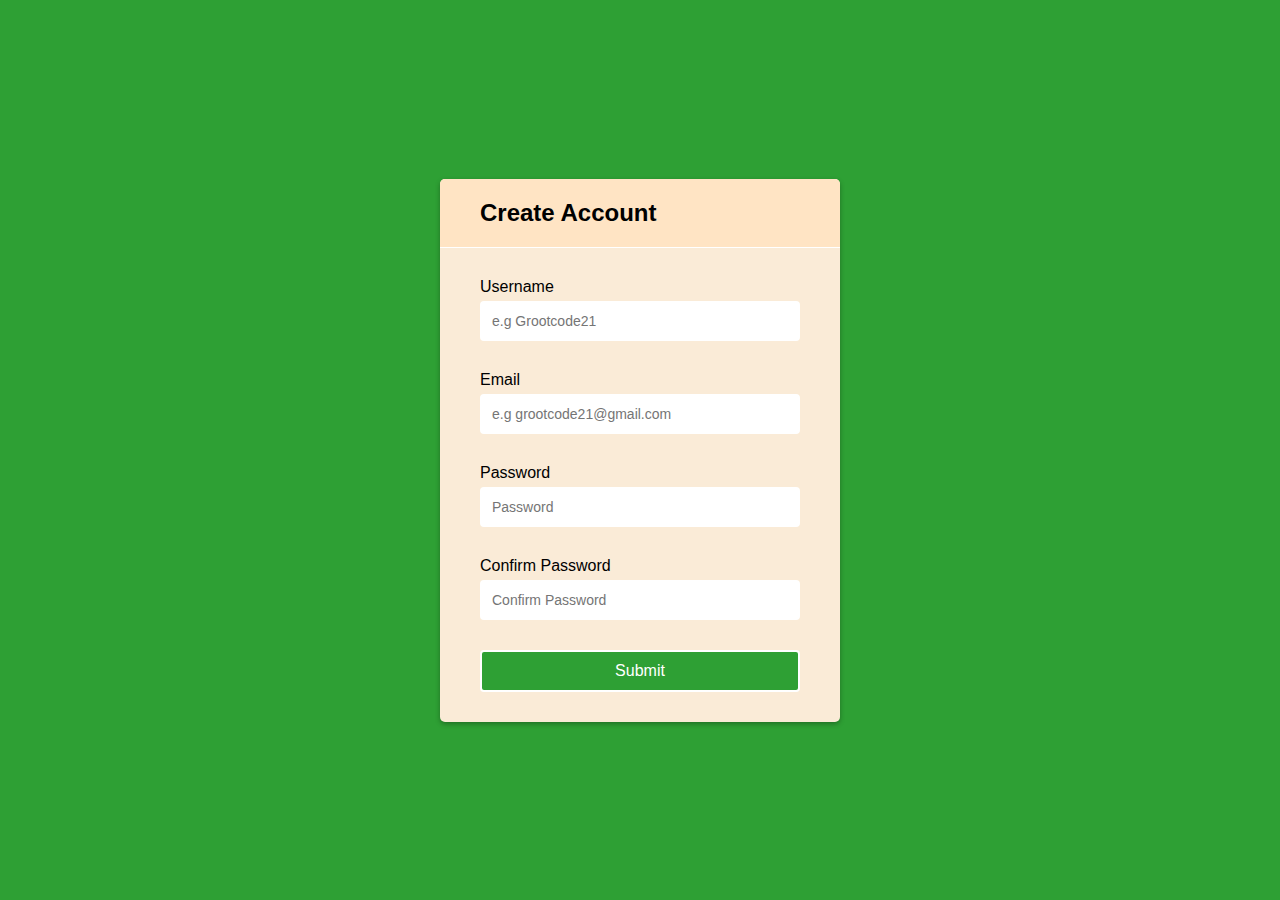
<file: Client Form Validation/index.html>
<!DOCTYPE html>
<html lang="en">
<head>
    <meta charset="UTF-8">
    <meta http-equiv="X-UA-Compatible" content="IE=edge">
    <meta name="viewport" content="width=device-width, initial-scale=1.0">
    <title>Client form</title>
    <link rel="stylesheet" href="style.css">
    <link rel="stylesheet" href="script.js">
</head>
<body>
    <div class="container">
        <div class="header">
            <h2>Create Account</h2>
        </div>
        <form class="form" id="form">
            <div class="form-control">
                <label>Username</label>
                <input type="text" placeholder="e.g Grootcode21" id="Username">
                <i class="fas fa-check-circle"></i>
                <i class="fas fa-exclamation-circle"></i>
                <small>Error message</small>
            </div>
            <div class="form-control">
                <label>Email</label>
                <input type="email" placeholder="e.g grootcode21@gmail.com" id="Email">
                <i class="fas fa-check-circle"></i>
                <i class="fas fa-exclamation-circle"></i>
                <small>Error message</small>
            </div>
            <div class="form-control">
                <label>Password</label>
                <input type="password" placeholder="Password" id="Password">
                <i class="fas fa-check-circle"></i>
                <i class="fas fa-exclamation-circle"></i>
                <small>Error message</small>
            </div>
            <div class="form-control">
                <label>Confirm Password</label>
                <input type="password" placeholder="Confirm Password" id="confirm_password">
                <i class="fas fa-check-circle"></i>
                <i class="fas fa-exclamation-circle"></i>
                <small>Error message</small>
            </div>
            <button>Submit</button>
        </form>
    </div>
</body>
</html>
</file>
<file: Client Form Validation/style.css>
* 
{
    box-sizing: border-box;
}

body
{
    background-color: rgb(46, 160, 52);
    display: flex;
    align-items: center;
    justify-content: center;
    min-height: 100vh;
    margin: 0;
    font-family: 'Franklin Gothic Medium', 'Arial Narrow', Arial, sans-serif;
}
.container 
{
    background-color: antiquewhite;
    border-radius: 5px;
    box-shadow: 0 2px 5px rgba(0, 0, 0, 0.3);
    overflow: hidden;
    width: 400px;
    max-width: 100%;
}
.header 
{
    background-color: bisque;
    border-bottom: 1px solid #fff;
    padding: 20px 40px;
}
.header h2
{
    margin: 0;
}
.form
{
    padding: 30px 40px;
}
.form-control 
{
    margin-bottom: 10px;
    padding-bottom: 20px;
    position: relative;
}
.form-control label 
{
    display: inline-block;
    margin-bottom: 5px;
}

.form-control input
{
    border: 2px solid white;
    border-radius: 4px;
    display: block;
    font-family: inherit;
    font-size: 14px;
    padding: 10px;
    width: 100%;
}
.form-control.success input 
{
    border-color: #2ecc71;
}
.form-control.error input 
{
    border-color: #e74c3c;
}
.form-control i 
{
    position: absolute;
    top: 40px;
    right: 10px;
    visibility: hidden;
}

.form-control i.fa-check-circle 
{
    color: #2ecc71;
    visibility: visible;
}

.form-control i.fa- exclamation-circle 
{
    color: #e74c3c;
    visibility: visible;
}

.form-control small
{
    visibility: hidden;
    position: absolute;
    bottom: 0;
    left: 0;
}

.form-control.error small
{
    color: #e74c3c;
    visibility: visible;
}

.form button
{
    background-color: rgb(46, 160, 52);
    border: 2px solid #fff;
    border-radius: 4px;
    color: #fff;
    font-family: inherit;
    font-size: 16px;
    padding: 10px;
    width: 100%;
    cursor: pointer;
}
</file>
